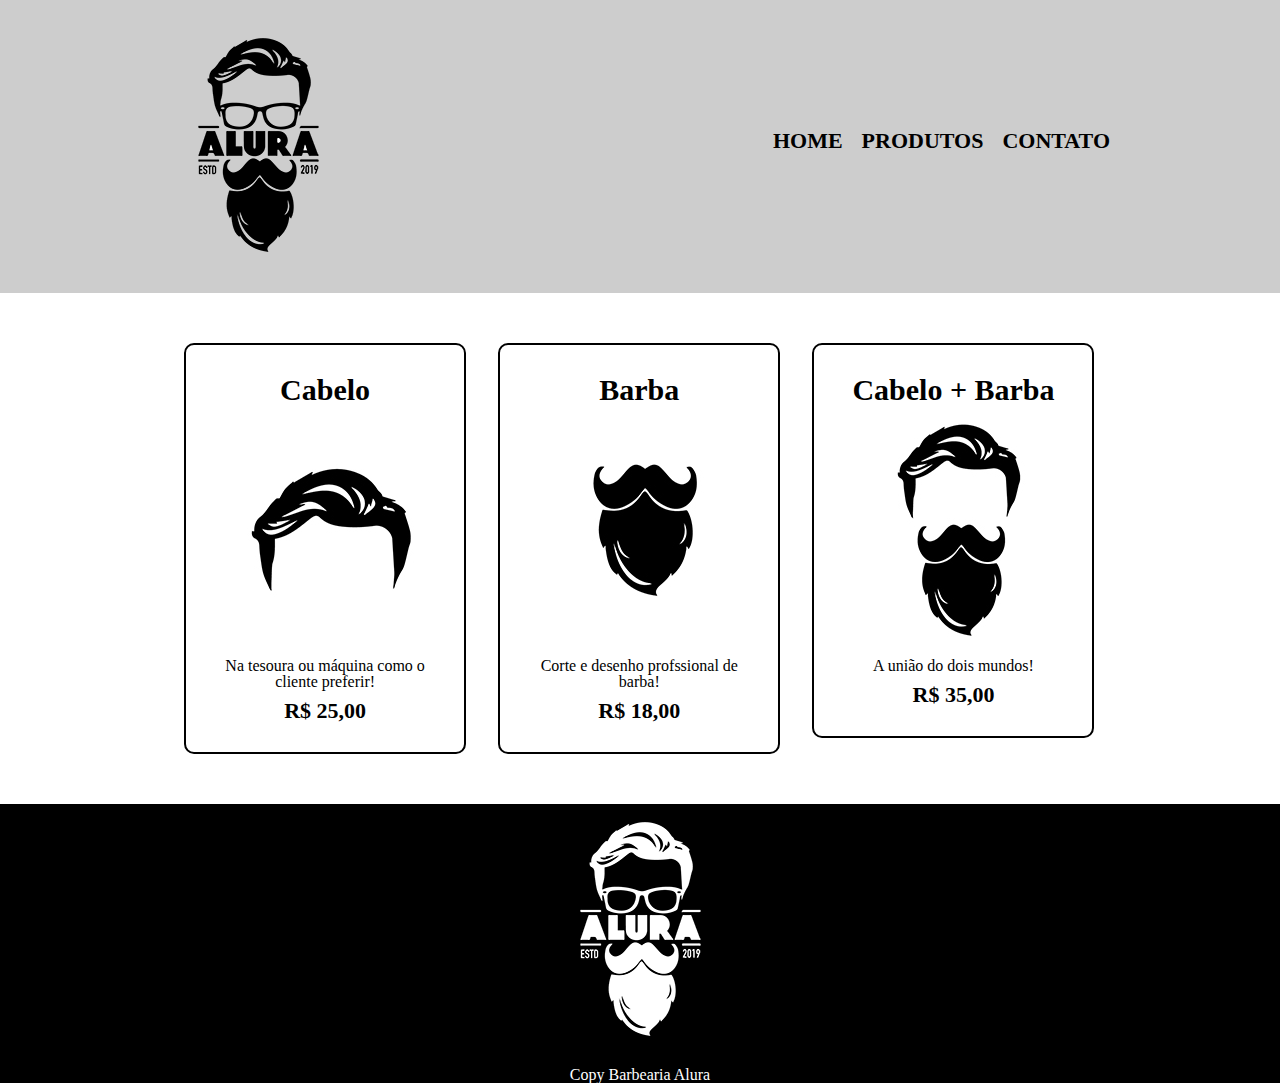
<file: index.html>
<!DOCTYPE html>
<html>
    <head>
        <meta charset="UTF-8">
        <title>Produtos - Barbearia Alura</title>
        <link rel="stylesheet" href="reset.css">
        <link rel="stylesheet" href="produtos.css">
    </head>
    <body>
        <header>
            <div class="caixa">
                <h1><img src="logo.png"></h1>
                <nav>
                    <ul>
                        <li><a href="index.html">HOME</a></li>
                        <li><a href="produtos.html">PRODUTOS</a></li>
                        <li><a href="contato.html">CONTATO</a></li>
                    </ul>
                </nav>
            </div>
        </header>
        <main>
           <ul class="produtos">
            <li>
                <h2>Cabelo</h2>
                <img src="cabelo.jpg">
                <p  class="desc">
                   Na tesoura ou máquina como o cliente preferir! 
                </p>
                <p class="preco">
                    R$ 25,00
                </p>


            </li>
            <li>
                <h2>Barba</h2>
                <img src="barba.jpg">
                <p class="desc">
                    Corte e desenho profssional de barba!
                </p>
                <p class="preco">
                    R$ 18,00
                </p>
            </li>
            <li>
                <h2>Cabelo + Barba</h2>
                <img src="cabelo+barba.jpg">
                <p class="desc">
                    A união do dois mundos!                   
                </p>
                <p class="preco">
                    R$ 35,00
                </p>
            </li>
         </ul>
        </main>
        
        <footer>
            <img src="logo-branco.png">
            <p class="copy">
                Copy Barbearia Alura
            </p>
        </footer>





    </body>
</html>
</file>
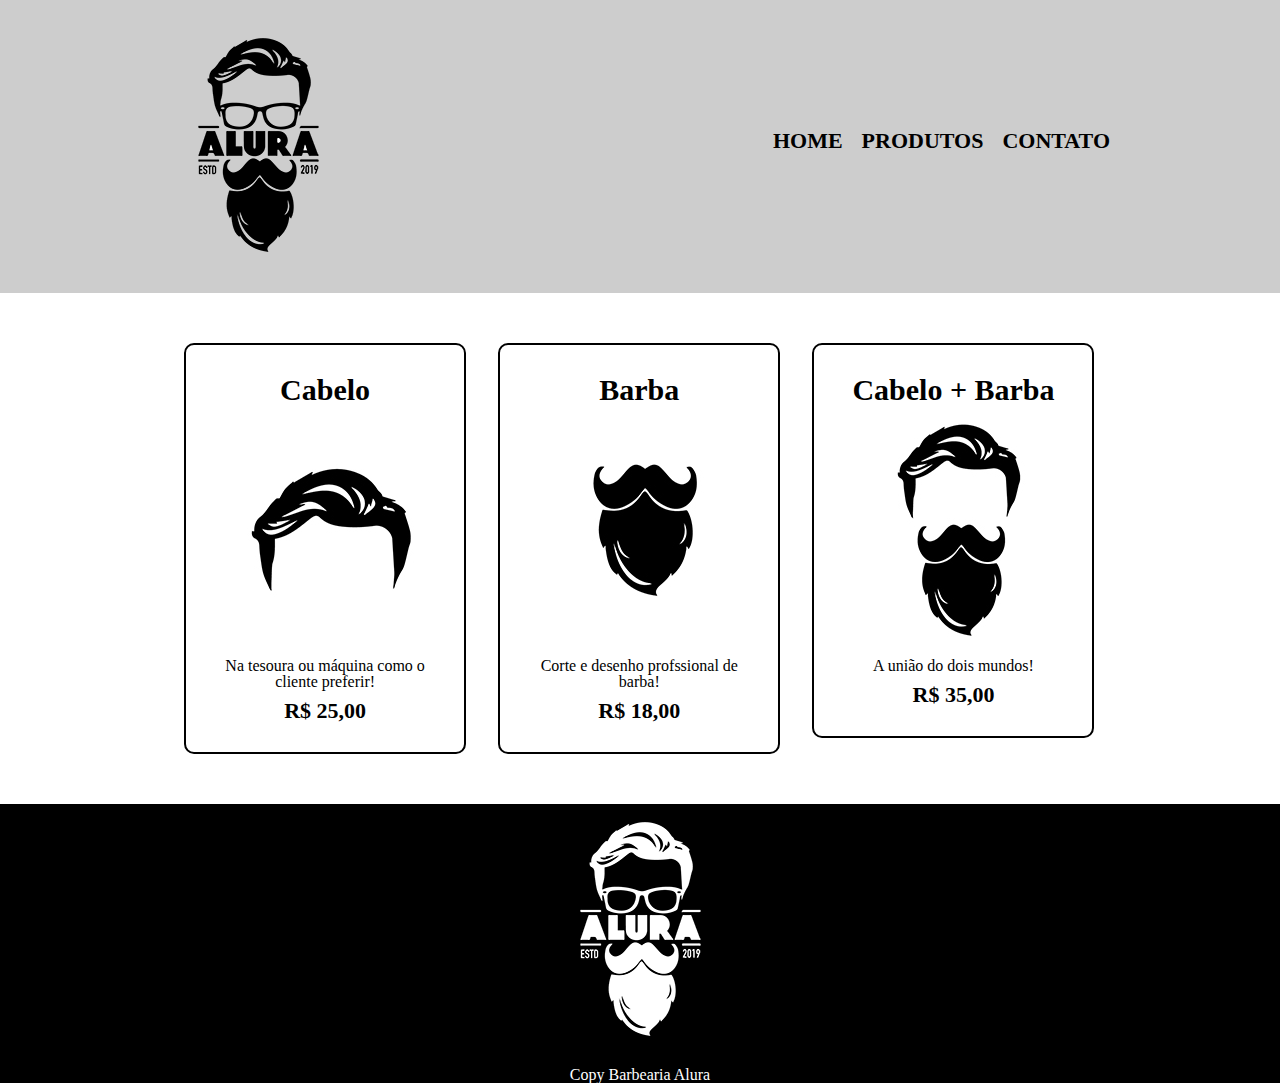
<file: produto.html>
<!DOCTYPE html>
<html>
    <head>
        <meta charset="UTF-8">
        <title>Produtos - Barbearia Alura</title>
        <link rel="stylesheet" href="reset.css">
        <link rel="stylesheet" href="produtos.css">
    </head>
    <body>
        <header>
            <div class="caixa">
                <h1><img src="logo.png"></h1>
                <nav>
                    <ul>
                        <li><a href="index.html">HOME</a></li>
                        <li><a href="produtos.html">PRODUTOS</a></li>
                        <li><a href="contato.html">CONTATO</a></li>
                    </ul>
                </nav>
            </div>
        </header>
        <main>
           <ul class="produtos">
            <li>
                <h2>Cabelo</h2>
                <img src="cabelo.jpg">
                <p  class="desc">
                   Na tesoura ou máquina como o cliente preferir! 
                </p>
                <p class="preco">
                    R$ 25,00
                </p>


            </li>
            <li>
                <h2>Barba</h2>
                <img src="barba.jpg">
                <p class="desc">
                    Corte e desenho profssional de barba!
                </p>
                <p class="preco">
                    R$ 18,00
                </p>
            </li>
            <li>
                <h2>Cabelo + Barba</h2>
                <img src="cabelo+barba.jpg">
                <p class="desc">
                    A união do dois mundos!                   
                </p>
                <p class="preco">
                    R$ 35,00
                </p>
            </li>
         </ul>
        </main>
        
        <footer>
            <img src="logo-branco.png">
            <p class="copy">
                Copy Barbearia Alura
            </p>
        </footer>





    </body>
</html>
</file>
<file: produtos.css>
header{
    background-color: #BBBB;
    padding: 20px 0;

}

nav li {
    display:inline ;
    margin: 0 0 0 15px;
}

nav a {
    text-transform: uppercase;
    color: #000;
    font-weight: bold;
    font-size: 22px;
    text-decoration: none;

}

nav a:hover{
    color: #ffff;
    text-decoration: double;
    transition: 0.5s;
}

nav{
	position: absolute;
	top: 110px;
	right: 0;
}

.caixa{
    width: 940px;
    position: relative;
    margin: 0 auto;
}

.produtos {
    width: 940px;
    margin: 0 auto;
    padding: 50px 0;
}

.produtos li {
    display: inline-block;
    text-align: center;
    width: 30%;
    vertical-align: top;
    margin: 0 1.5%;
    padding: 30px 20px;
    box-sizing: border-box;
    border: 2px solid #000;
    border-radius: 10px;
}

.produtos li:hover{
    border-color: gray;

}

.produtos li:active {
    border-color: green;


}
.produtos li:hover h2{
    font-size: 34px;
    transition: 0.5s;
}

.produtos h2 {
    font-size: 30px;
    font-weight: bold;
    
}

.des {
    font-size: 18px;
}

.preco {
    font-size: 22px;
    font-weight: bold;
    margin-top: 10px;
}

footer{
    text-align: center;
    background-color: black;
}

.copy {
    color: white;
    margin: 10px 0 0 ;
}
</file>
